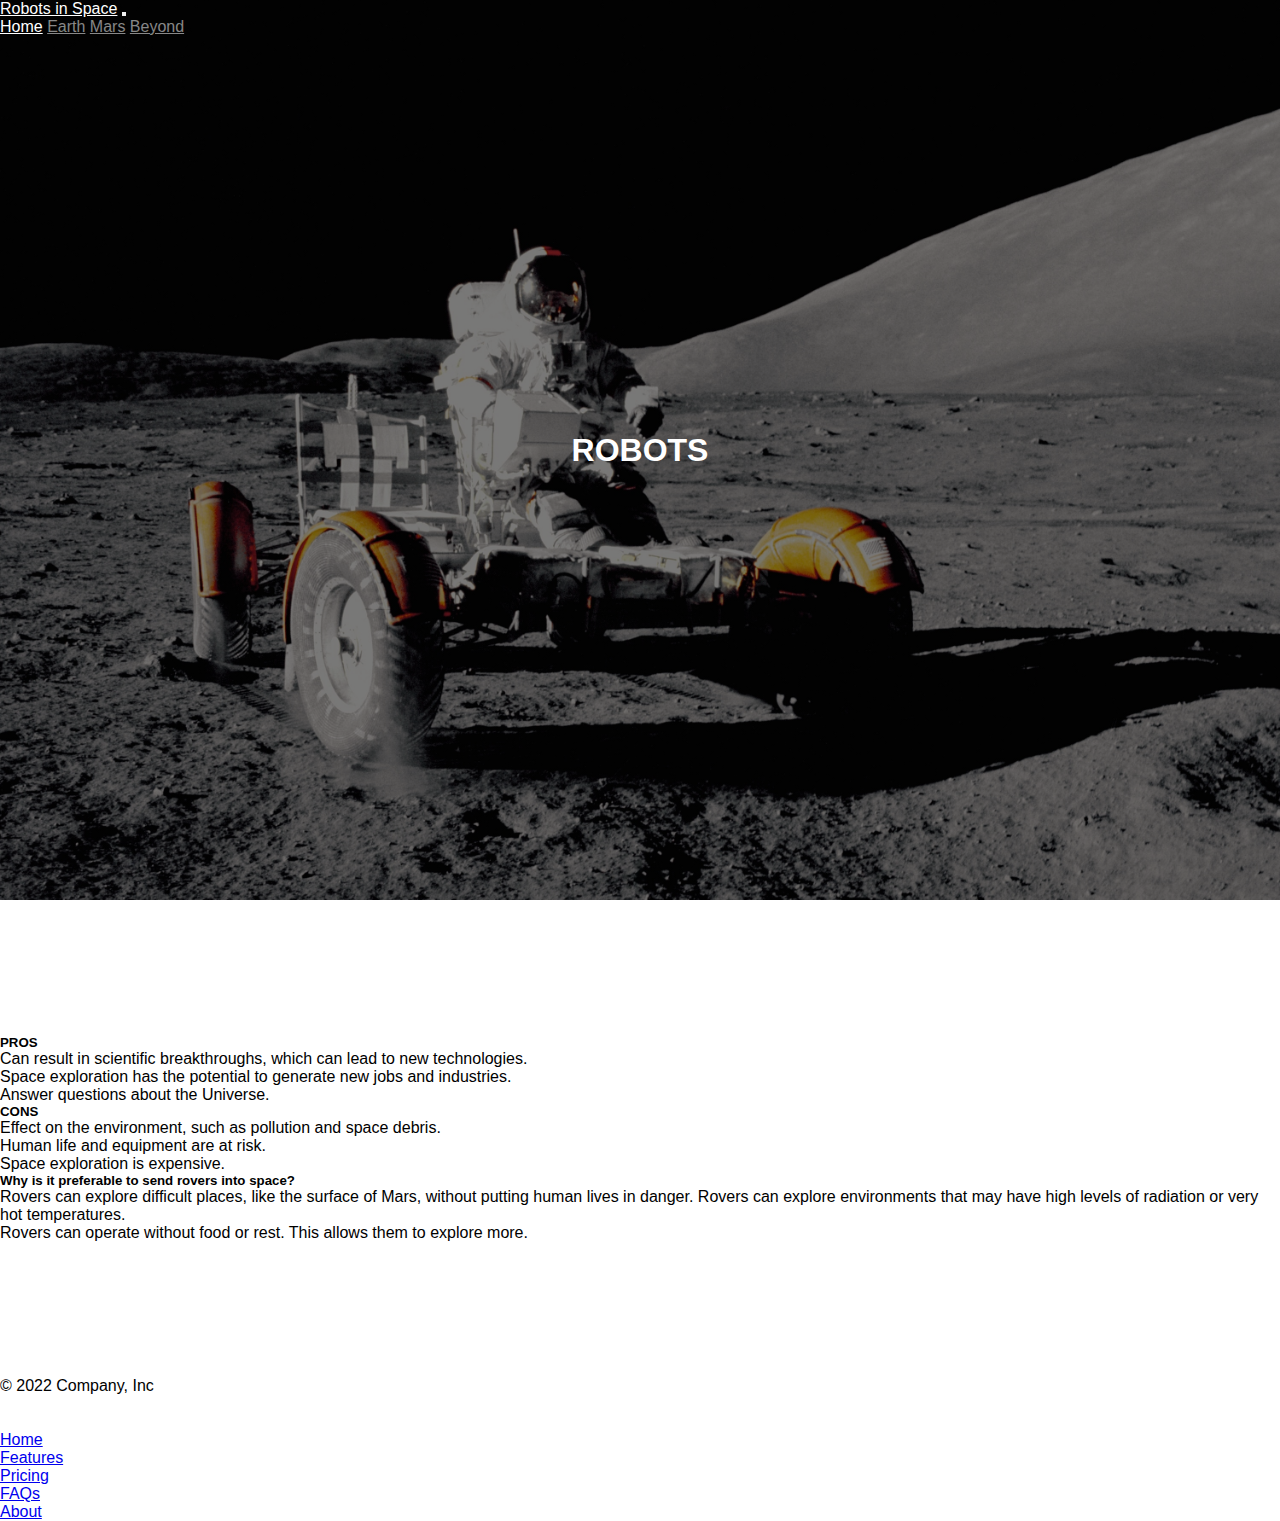
<file: index.html>
<!DOCTYPE html>
<html lang="en">

<head>
    <meta charset="UTF-8">
    <meta http-equiv="X-UA-Compatible" content="IE=edge">
    <meta name="viewport" content="width=device-width, initial-scale=1.0">
    <title>Robots in Space</title>

    <!-- Bootstrap CDN -->
    <link href="https://cdn.jsdelivr.net/npm/bootstrap@5.3.0-alpha1/dist/css/bootstrap.min.css" rel="stylesheet"
        integrity="sha384-GLhlTQ8iRABdZLl6O3oVMWSktQOp6b7In1Zl3/Jr59b6EGGoI1aFkw7cmDA6j6gD" crossorigin="anonymous">

    <!-- My CSS -->
    <link rel="stylesheet" href="css/global.css">
    <link rel="stylesheet" href="css/index.css">
</head>

</head>

<body>

    <!-- Hero -->
    <div class="hero-image">

        <!-- Navbar -->
        <nav class="navbar navbar-expand-sm bg-body-tertiary">
            <div class="container-fluid">
                <a class="navbar-brand" href="index.html">Robots in Space</a>
                <button class="navbar-toggler" type="button" data-bs-toggle="collapse"
                    data-bs-target="#navbarNavAltMarkup" aria-controls="navbarNavAltMarkup" aria-expanded="false"
                    aria-label="Toggle navigation">
                    <span class="navbar-toggler-icon"></span>
                </button>
                <div class="collapse navbar-collapse d-flex justify-content-end" id="navbarNavAltMarkup">
                    <div class="navbar-nav">
                        <a class="nav-link active" aria-current="page" href="index.html">Home</a>
                        <a class="nav-link " href="earth.html">Earth</a>
                        <a class="nav-link " href="mars.html">Mars</a>
                        <a class="nav-link " href="beyond.html">Beyond</a>
                    </div>
                </div>
            </div>
        </nav>

        <div class="hero-text">
            <h1>ROBOTS</h1>
        </div>
    </div>

    <!-- Main Section -->
    <div class="container">
        <div class="card">
            <div class="card-body">
                <h5 class="card-title">PROS</h5>
                <p class="card-text">
                    <ul>
                        <li>Can result in scientific breakthroughs, which can lead to new technologies.</li>
                        <li>Space exploration has the potential to generate new jobs and industries.</li>
                        <li>Answer questions about the Universe.</li>
                    </ul>
                </p>
            </div>
        </div>

        <div class="card">
            <div class="card-body">
                <h5 class="card-title">CONS</h5>
                <p class="card-text">
                <ul>
                    <li>
                        Effect on the environment, such as pollution and space debris.</li>
                    <li>Human life and equipment are at risk.</li>
                    <li>Space exploration is expensive. </li>
                </ul>
            </p>
            </div>
        </div>

        <div class="card">
            <div class="card-body">
                <h5 class="card-title">Why is it preferable to send rovers into space?</h5>
                <p>
                    <ul>
                    <li>
                        Rovers can explore difficult places, like the surface of Mars, without putting human lives in danger. Rovers can explore environments that may have high levels of radiation or very hot temperatures.</li>
                    <li>Rovers can operate without food or rest. This allows them to explore more.</li>
                </ul>
                </p>
            </div>
        </div>

    </div>

    <!-- Footer -->
    <div class="container">
        <footer class="d-flex flex-wrap justify-content-between align-items-center py-3 my-4 border-top">
            <p class="col-md-4 mb-0 text-muted">© 2022 Company, Inc</p>

            <a href="/"
                class="col-md-4 d-flex align-items-center justify-content-center mb-3 mb-md-0 me-md-auto link-dark text-decoration-none">
                <svg class="bi me-2" width="40" height="32">
                    <use xlink:href="#bootstrap"></use>
                </svg>
            </a>

            <ul class="nav col-md-4 justify-content-end">
                <li class="nav-item"><a href="#" class="nav-link px-2 text-muted">Home</a></li>
                <li class="nav-item"><a href="#" class="nav-link px-2 text-muted">Features</a></li>
                <li class="nav-item"><a href="#" class="nav-link px-2 text-muted">Pricing</a></li>
                <li class="nav-item"><a href="#" class="nav-link px-2 text-muted">FAQs</a></li>
                <li class="nav-item"><a href="#" class="nav-link px-2 text-muted">About</a></li>
            </ul>
        </footer>
    </div>

    <!-- Bootstrap CDN JS -->
    <script src="https://cdn.jsdelivr.net/npm/@popperjs/core@2.11.6/dist/umd/popper.min.js"
        integrity="sha384-oBqDVmMz9ATKxIep9tiCxS/Z9fNfEXiDAYTujMAeBAsjFuCZSmKbSSUnQlmh/jp3"
        crossorigin="anonymous"></script>
    <script src="https://cdn.jsdelivr.net/npm/bootstrap@5.3.0-alpha1/dist/js/bootstrap.min.js"
        integrity="sha384-mQ93GR66B00ZXjt0YO5KlohRA5SY2XofN4zfuZxLkoj1gXtW8ANNCe9d5Y3eG5eD"
        crossorigin="anonymous"></script>

</body>

</html>
</file>
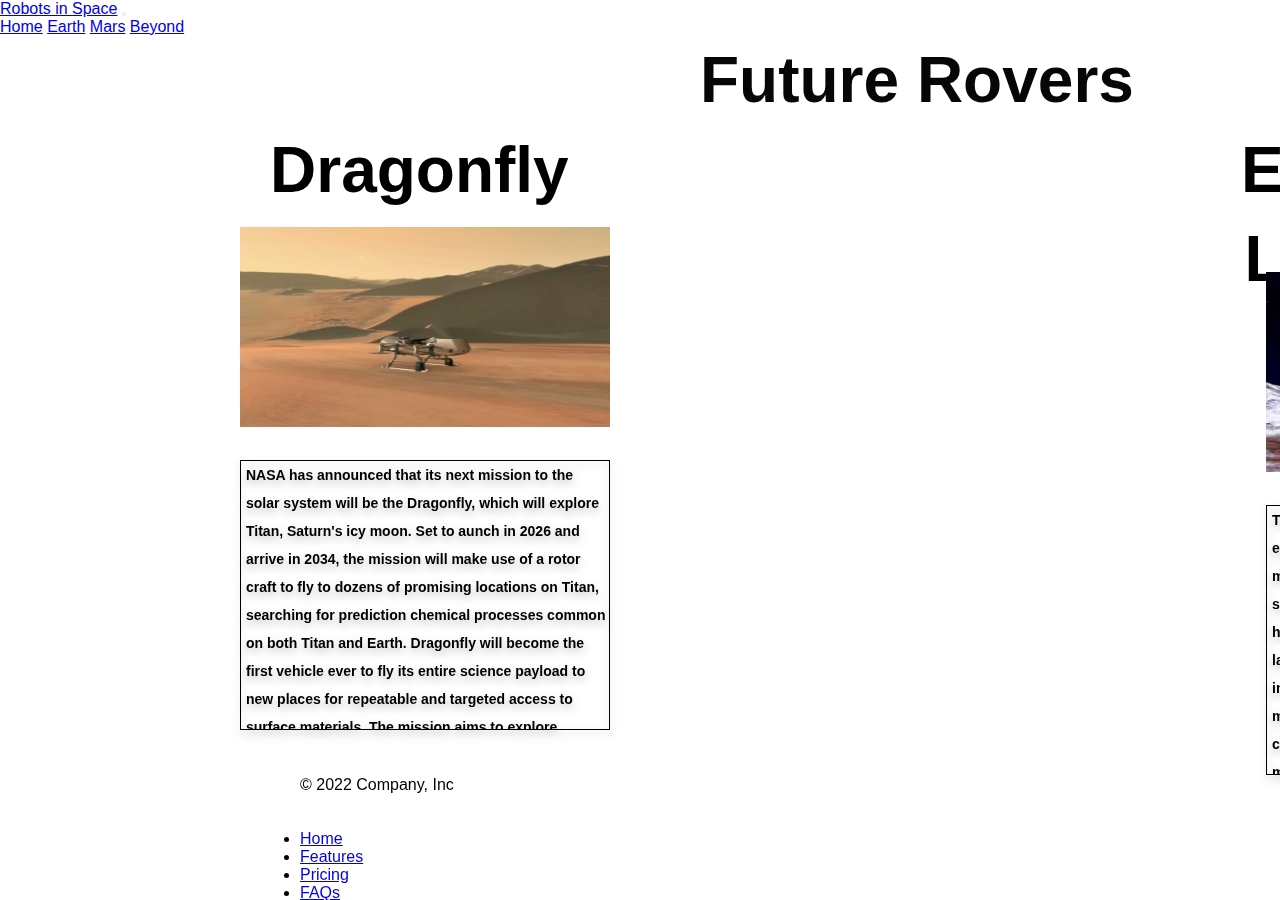
<file: beyond.html>
<!DOCTYPE html>
<html lang="en">

<head>
    <meta charset="UTF-8">
    <meta http-equiv="X-UA-Compatible" content="IE=edge">
    <meta name="viewport" content="width=device-width, initial-scale=1.0">
    <title>Robots in Space</title>

    <!-- Bootstrap CDN -->
    <link href="https://cdn.jsdelivr.net/npm/bootstrap@5.3.0-alpha1/dist/css/bootstrap.min.css" rel="stylesheet"
        integrity="sha384-GLhlTQ8iRABdZLl6O3oVMWSktQOp6b7In1Zl3/Jr59b6EGGoI1aFkw7cmDA6j6gD" crossorigin="anonymous">

    <!-- My CSS -->
    <link rel="stylesheet" href="css/global.css">
    <link rel="stylesheet" href="css/beyond.css">
</head>

<body>
    <!-- Navbar -->
    <nav class="navbar sticky-top navbar-expand-sm bg-body-tertiary">
        <div class="container-fluid">
            <a class="navbar-brand" href="index.html">Robots in Space</a>
            <button class="navbar-toggler" type="button" data-bs-toggle="collapse" data-bs-target="#navbarNavAltMarkup"
                aria-controls="navbarNavAltMarkup" aria-expanded="false" aria-label="Toggle navigation">
                <span class="navbar-toggler-icon"></span>
            </button>
            <div class="collapse navbar-collapse d-flex justify-content-end" id="navbarNavAltMarkup">
                <div class="navbar-nav">
                    <a class="nav-link" href="index.html">Home</a>
                    <a class="nav-link" href="earth.html">Earth</a>
                    <a class="nav-link" href="mars.html">Mars</a>
                    <a class="nav-link active" aria-current="page" href="beyond.html">Beyond</a>
                </div>
            </div>
        </div>
    </nav>

    <!-- Main Body -->
    <p class="FutureRoversTitle">Future Rovers</p>
    <div class="DragonFlyContainer">
        <p class="DragonflyTitle">Dragonfly</p>
        <img src="./img/dragonfly-landing-1.jpg">
        <div class="DragonFlyContent">
            
            <p class="content">NASA has announced that its next mission to the solar system will be 
                the Dragonfly, which will explore Titan, Saturn's icy moon. Set to 
                aunch in 2026 and arrive in 2034, the mission will make use of a rotor 
                craft to fly to dozens of promising locations on Titan, searching for 
                prediction chemical processes common on both Titan and Earth. Dragonfly will 
                become the first vehicle ever to fly its entire science payload to new places 
                for repeatable and targeted access to surface materials. The mission aims to explore 
                diverse environments from organic dunes to the floor of an impact crater where liquid 
                water and complex organic materials once existed together for tens of thousands of years, 
                and it will search for chemical evidence of past or extant life. Dragonfly is part of NASA's 
                New Frontiers program, which supports top solar system exploration priorities identified by the 
                planetary community.</p>
        </div>
    </div>
    <div class="LanderContainer">
        <p class="LanderTitle">Europa Lander</p>
        <img src="./img/europa.png">
        <div class="LanderContent">
            <p class="content">The Europa Lander is a proposed mission by NASA to explore 
                Europa, one of Jupiter's icy moons. The mission would aim to search for 
                signs of life in the subsurface ocean of Europa, which is believed to have 
                twice the water volume of Earth's oceans. The lander would be equipped with a 
                suite of scientific instruments, including a mass spectrometer, a microscope, 
                and a seismometer, to study the moon's composition, geology, and potential habitability. 
                The mission is still in the planning stages, with a possible launch date in the 2030s.</p>
        </div>
    </div>

    <!-- Footer -->
    <div class="container footer-margin">
        <footer class="d-flex flex-wrap justify-content-between align-items-center py-3 my-4 border-top">
            <p class="col-md-4 mb-0 text-muted">© 2022 Company, Inc</p>

            <a href="/"
                class="col-md-4 d-flex align-items-center justify-content-center mb-3 mb-md-0 me-md-auto link-dark text-decoration-none">
                <svg class="bi me-2" width="40" height="32">
                    <use xlink:href="#bootstrap"></use>
                </svg>
            </a>

            <ul class="nav col-md-4 justify-content-end">
                <li class="nav-item"><a href="#" class="nav-link px-2 text-muted">Home</a></li>
                <li class="nav-item"><a href="#" class="nav-link px-2 text-muted">Features</a></li>
                <li class="nav-item"><a href="#" class="nav-link px-2 text-muted">Pricing</a></li>
                <li class="nav-item"><a href="#" class="nav-link px-2 text-muted">FAQs</a></li>
                <li class="nav-item"><a href="#" class="nav-link px-2 text-muted">About</a></li>
            </ul>
        </footer>
    </div>

    <!-- Bootstrap CDN JS -->
    <script src="https://cdn.jsdelivr.net/npm/@popperjs/core@2.11.6/dist/umd/popper.min.js"
        integrity="sha384-oBqDVmMz9ATKxIep9tiCxS/Z9fNfEXiDAYTujMAeBAsjFuCZSmKbSSUnQlmh/jp3"
        crossorigin="anonymous"></script>
    <script src="https://cdn.jsdelivr.net/npm/bootstrap@5.3.0-alpha1/dist/js/bootstrap.min.js"
        integrity="sha384-mQ93GR66B00ZXjt0YO5KlohRA5SY2XofN4zfuZxLkoj1gXtW8ANNCe9d5Y3eG5eD"
        crossorigin="anonymous"></script>

</body>

</html>
</file>
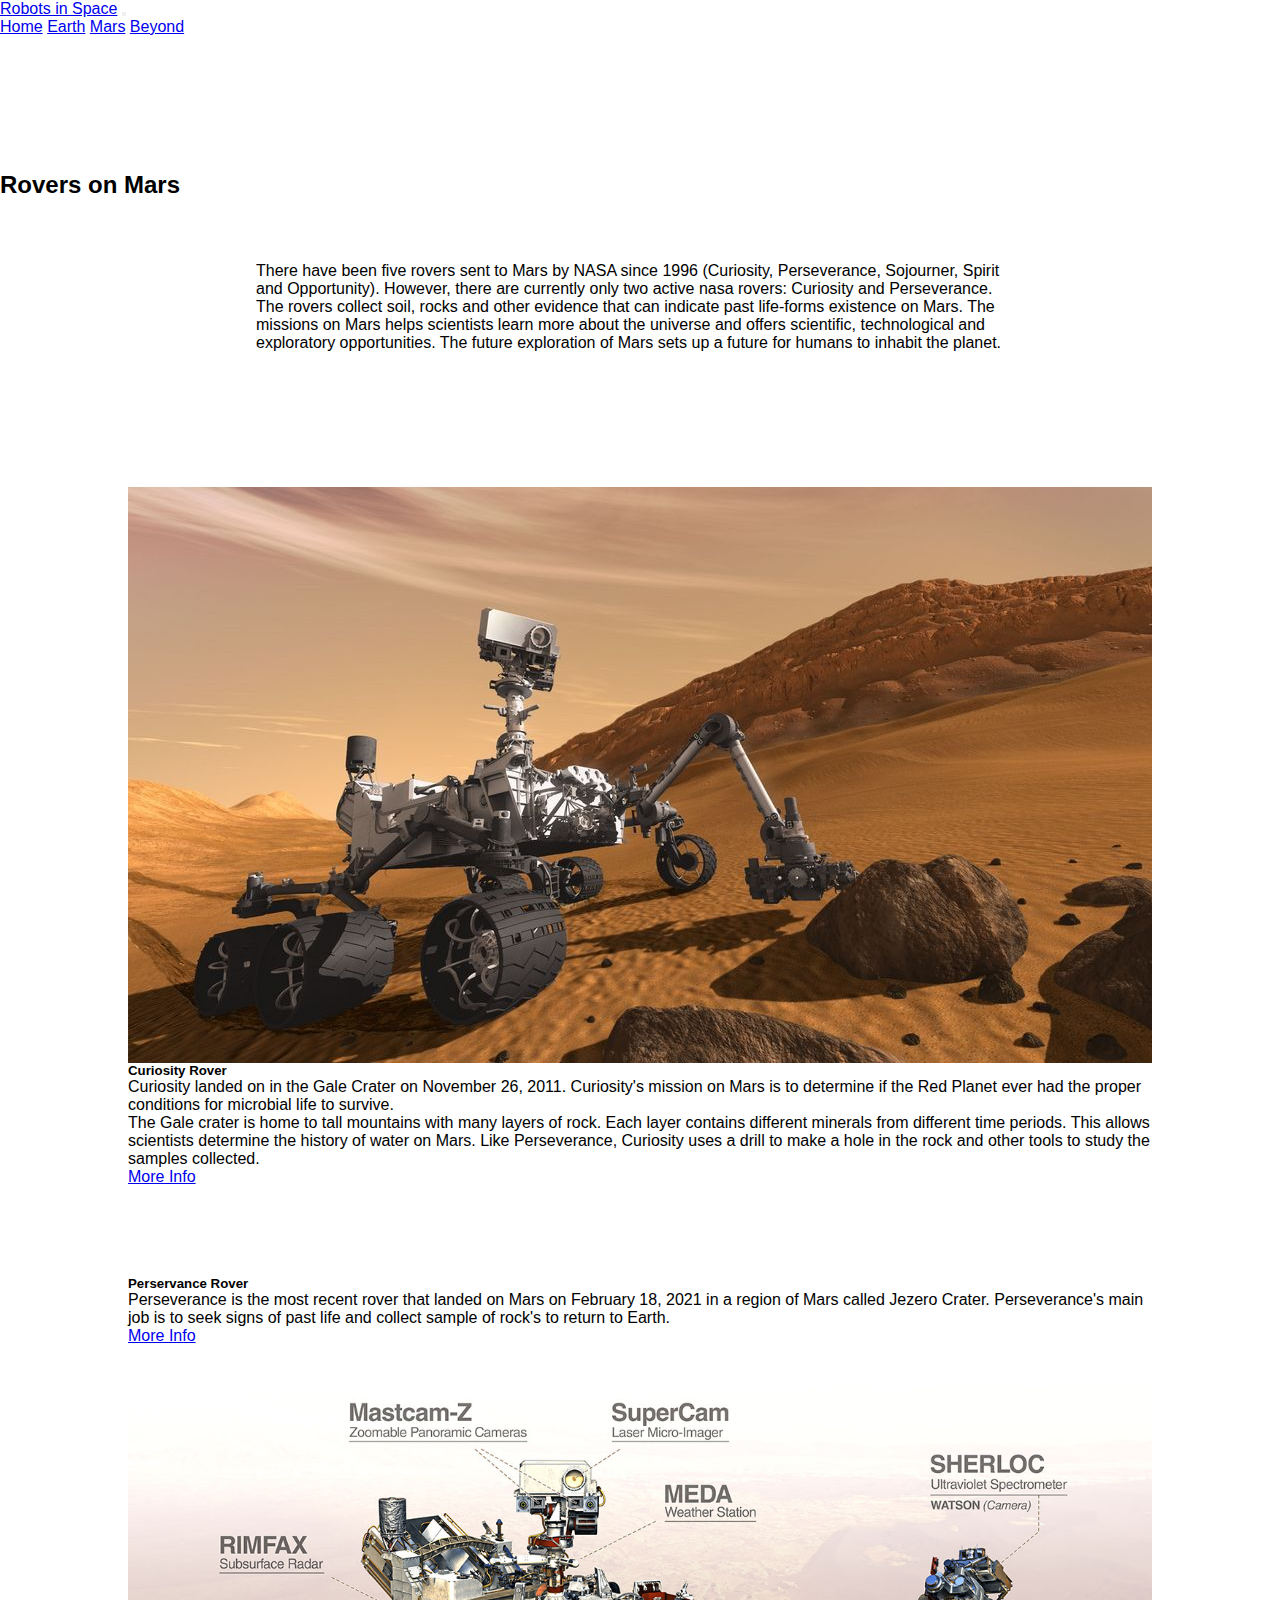
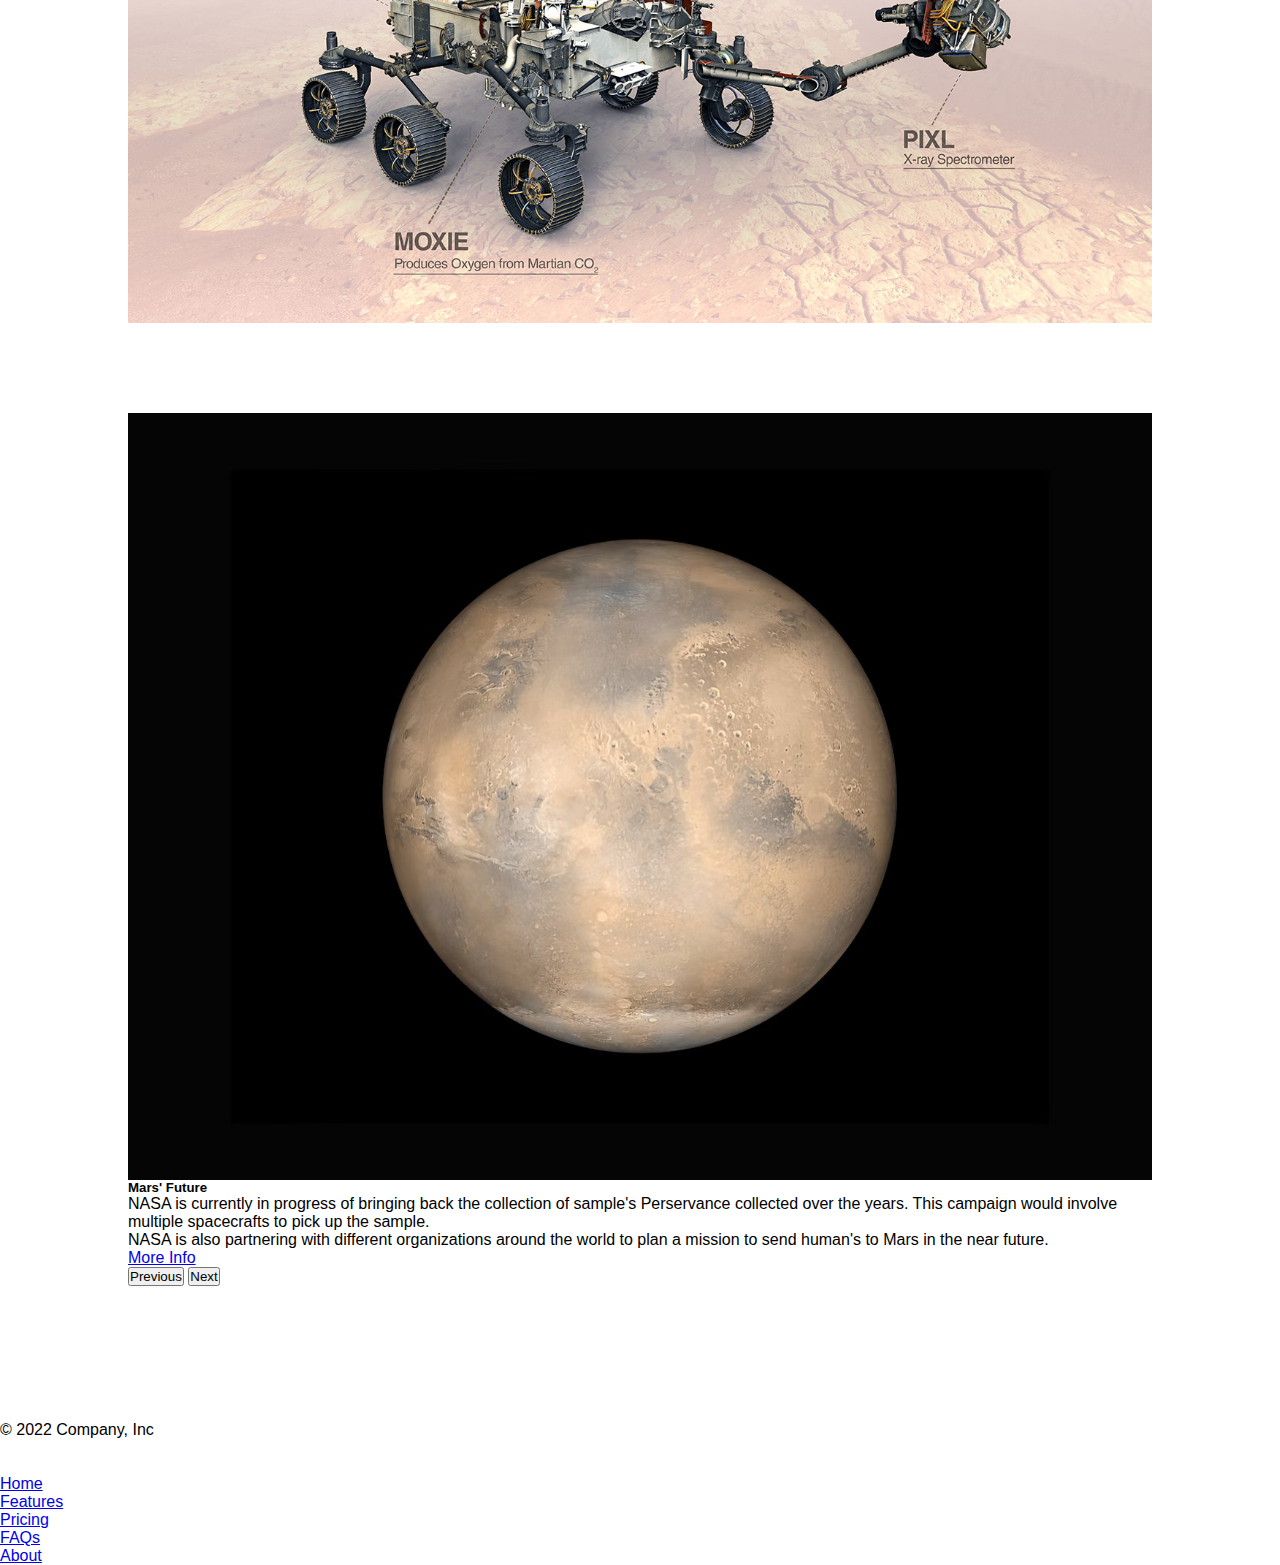
<file: mars.html>
<!DOCTYPE html>
<html lang="en">

<head>
    <meta charset="UTF-8">
    <meta http-equiv="X-UA-Compatible" content="IE=edge">
    <meta name="viewport" content="width=device-width, initial-scale=1.0">
    <title>Robots in Space</title>

    <!-- Bootstrap CDN -->
    <link href="https://cdn.jsdelivr.net/npm/bootstrap@5.3.0-alpha1/dist/css/bootstrap.min.css" rel="stylesheet"
        integrity="sha384-GLhlTQ8iRABdZLl6O3oVMWSktQOp6b7In1Zl3/Jr59b6EGGoI1aFkw7cmDA6j6gD" crossorigin="anonymous">

    <!-- My CSS -->
    <link rel="stylesheet" href="css/global.css">
    <link rel="stylesheet" href="css/mars.css">
</head>

</head>

<body>
    <!-- Navbar -->
    <nav class="navbar sticky-top navbar-expand-sm bg-body-tertiary">
        <div class="container-fluid">
            <a class="navbar-brand" href="index.html">Robots in Space</a>
            <button class="navbar-toggler" type="button" data-bs-toggle="collapse" data-bs-target="#navbarNavAltMarkup"
                aria-controls="navbarNavAltMarkup" aria-expanded="false" aria-label="Toggle navigation">
                <span class="navbar-toggler-icon"></span>
            </button>
            <div class="collapse navbar-collapse d-flex justify-content-end" id="navbarNavAltMarkup">
                <div class="navbar-nav">
                    <a class="nav-link" href="index.html">Home</a>
                    <a class="nav-link" href="earth.html">Earth</a>
                    <a class="nav-link active" aria-current="page" href="mars.html">Mars</a>
                    <a class="nav-link" href="beyond.html">Beyond</a>
                </div>
            </div>
        </div>
    </nav>

    <!-- Main Body -->
    <div class="container">
        <h2 class="text-center">Rovers on Mars</h2>
        <p class="bio">There have been five rovers sent to Mars by NASA since 1996 (Curiosity, Perseverance, Sojourner, Spirit and
            Opportunity). However, there are currently only two active nasa rovers: Curiosity and Perseverance. The
            rovers collect soil, rocks and other evidence that can indicate past life-forms existence on Mars. The
            missions on Mars helps scientists learn more about the universe and offers scientific, technological and
            exploratory opportunities. The future exploration of Mars sets up a future for humans to inhabit the planet.
        </p>
    </div>

    <div class="container">
        <div class="card">
            <div class="row">
                <div class="col">
                    <img src="img/curiosity.jpg" class="img-fluid" alt="...">
                </div>
                <div class="col">
                    <div class="card-body">
                        <h5 class="card-title">Curiosity Rover</h5>
                        <p class="card-text"> Curiosity landed on in the Gale Crater on November 26, 2011. Curiosity's mission on Mars is to determine if the Red Planet ever had the proper conditions for microbial life to survive.</p>
                        <p>The Gale crater is home to tall mountains with many layers of rock. Each layer contains different minerals from different time periods. This allows scientists determine the history of water on Mars. Like Perseverance, Curiosity uses a drill to make a hole in the rock and other tools to study the samples collected.</p>
                        <a href="https://spaceplace.nasa.gov/mars-2020/en/
                        ">More Info</a>
                    </div>
                </div>
            </div>
        </div>

        <div class="card">
            <div class="row">
                <div class="col">
                    <div class="card-body">
                        <h5 class="card-title">Perservance Rover</h5>
                        <p class="card-text">Perseverance is the most recent rover that landed on Mars on February 18, 2021 in a region of Mars called Jezero Crater. Perseverance's main job is to seek signs of past life and collect sample of rock's to return to Earth. </p>
                        <a href="https://spaceplace.nasa.gov/mars-curiosity/en/
                        ">More Info</a>
                    </div>
                </div>
                <div class="col">
                    <img src="img/perservance.jpg" class="card-img-top" alt="...">
                </div>
            </div>
        </div>

        <div class="card">
            <div class="row">
                <div class="col">
                    <img src="img/mars.jpg" class="card-img-top" alt="...">
                </div>
                <div class="col">
                    <div class="card-body">
                        <h5 class="card-title">Mars' Future</h5>
                        <p class="card-text">NASA is currently in progress of bringing back the collection of sample's Perservance collected over the years. This campaign would involve multiple spacecrafts to pick up the sample.</p>
                        <p>NASA is also partnering with different organizations around the world to plan a mission to send human's to Mars in the near future. 
                        </p>
                        <a href="https://mars.nasa.gov/#red_planet/5
                        ">More Info</a>
                    </div>
                </div>
            </div>
            <button class="carousel-control-prev" type="button" data-bs-target="#carouselExampleCaptions" data-bs-slide="prev">
              <span class="carousel-control-prev-icon" aria-hidden="true"></span>
              <span class="visually-hidden">Previous</span>
            </button>
            <button class="carousel-control-next" type="button" data-bs-target="#carouselExampleCaptions" data-bs-slide="next">
              <span class="carousel-control-next-icon" aria-hidden="true"></span>
              <span class="visually-hidden">Next</span>
            </button>
          </div>
    </div>
    </main>
    

    <!-- Footer -->
    <div class="container footer-margin">
        <footer class="d-flex flex-wrap justify-content-between align-items-center py-3 my-4 border-top">
            <p class="col-md-4 mb-0 text-muted">© 2022 Company, Inc</p>

            <a href="/"
                class="col-md-4 d-flex align-items-center justify-content-center mb-3 mb-md-0 me-md-auto link-dark text-decoration-none">
                <svg class="bi me-2" width="40" height="32">
                    <use xlink:href="#bootstrap"></use>
                </svg>
            </a>

            <ul class="nav col-md-4 justify-content-end">
                <li class="nav-item"><a href="#" class="nav-link px-2 text-muted">Home</a></li>
                <li class="nav-item"><a href="#" class="nav-link px-2 text-muted">Features</a></li>
                <li class="nav-item"><a href="#" class="nav-link px-2 text-muted">Pricing</a></li>
                <li class="nav-item"><a href="#" class="nav-link px-2 text-muted">FAQs</a></li>
                <li class="nav-item"><a href="#" class="nav-link px-2 text-muted">About</a></li>
            </ul>
        </footer>
    </div>

    <!-- Bootstrap CDN JS -->
    <script src="https://cdn.jsdelivr.net/npm/@popperjs/core@2.11.6/dist/umd/popper.min.js"
        integrity="sha384-oBqDVmMz9ATKxIep9tiCxS/Z9fNfEXiDAYTujMAeBAsjFuCZSmKbSSUnQlmh/jp3"
        crossorigin="anonymous"></script>
    <script src="https://cdn.jsdelivr.net/npm/bootstrap@5.3.0-alpha1/dist/js/bootstrap.min.js"
        integrity="sha384-mQ93GR66B00ZXjt0YO5KlohRA5SY2XofN4zfuZxLkoj1gXtW8ANNCe9d5Y3eG5eD"
        crossorigin="anonymous"></script>

</body>

</html>
</file>
<file: css/global.css>
* {
    margin: 0;
    padding: 0;
    box-sizing: border-box;
}

img {
    width: 100%;
    margin-bottom: -4px;
}

html, body {
    width: 100%;
    height: 100%;
    font-size: 16px;
    font-family: Arial, sans-serif;
}

/* Card */
.container {
    margin: 15vh auto;
}

/* Footer */
.footer-margin{
    margin-bottom: 0%;
}
</file>
<file: css/index.css>
/* The hero image */
.hero-image {
  /* Use "linear-gradient" to add a darken background effect to the image (photographer.jpg). This will make the text easier to read */
  background-image: linear-gradient(rgba(0, 0, 0, 0.5), rgba(0, 0, 0, 0.5)), url("../img/space.jpg");

  /* Set a specific height */
  height: 100vh;

  /* Position and center the image to scale nicely on all screens */
  background-position: center;
  background-repeat: no-repeat;
  background-size: cover;
  position: relative;
}

/* Place text in the middle of the image */
.hero-text {
  text-align: center;
  position: absolute;
  top: 50%;
  left: 50%;
  transform: translate(-50%, -50%);
  color: white;
}

/* Card */
.card {
  border: none;
}

.navbar {
  background-color: transparent !important;
  /* mix-blend-mode: exclusion; */
}

.navbar-nav .nav-link.active,
.navbar-brand {
  color: white;
}

.navbar-nav .nav-link {
  color: #ffffff88;
}
</file>
<file: css/beyond.css>
.FutureRoversTitle{
    margin-left: 700px;
    text-align: center;

font-family: 'Arial';
font-style: normal;
font-weight: 700;
font-size: 64px;
line-height: 140%;
/* identical to box height, or 90px */

display: flex;
align-items: center;
text-align: center;

color: #060606;
}
.DragonFlyContainer{
position: fixed;
margin-left: 270px;
font-family: 'Arial';
font-style: normal;
font-weight: 700;
font-size: 64px;
line-height: 140%;
/* or 90px */

display: flex;
align-items: center;
text-align: center;

color: #000000;
}
.container{
    position: fixed;
    margin-left: 300px;
    margin-top: 650px;
}
.DragonFlyContent{
    box-sizing: border-box;

    width: 370px;
    height: 270px;
    overflow-y: scroll;
     position: fixed;
     margin-top: 850px;
     margin-left: -30px;
    border: 1px solid #000000;
filter: drop-shadow(0px 4px 4px rgba(0, 0, 0, 0.25));
display: inline-block;
/* Inside auto layout */



}
.content{
    text-align: left;
    font-size: 14px;
    line-height: 2;
    margin-left: 5px;
}
img{
    box-sizing: border-box;
    position: fixed;
     margin-top: 310px;
     margin-left: -30px;
    width: 370px;
    height: 200px;
    position: fixed    ;
}
.LanderContainer{
    position: fixed;
    margin-left: calc(270px*4.8);
    font-family: 'Arial';
    font-style: normal;
    font-weight: 700;
    font-size: 64px;
    line-height: 140%;
    /* or 90px */
    
    display: flex;
    align-items: center;
    text-align: center;
    
    color: #000000;
    }
.LanderContent{
    box-sizing: border-box;
    
    width: 370px;
    height: 270px;
    overflow-y: scroll;
    position: fixed;
    margin-top: 850px;
    margin-left: -30px;
    border: 1px solid #000000;
    filter: drop-shadow(0px 4px 4px rgba(0, 0, 0, 0.25));
    display: inline-block;
}
.LanderTitle{
    margin-left: -55px;
}
</file>
<file: css/mars.css>
/* Main Body */
.bio{
    margin-top: 7vh;
    padding-left: 20vw;
padding-right: 20vw;
}

/* Card */
.card {
    margin: 10vh 10vw;
}

.card img{
    height: 100%;
    object-fit: cover;
}
</file>
